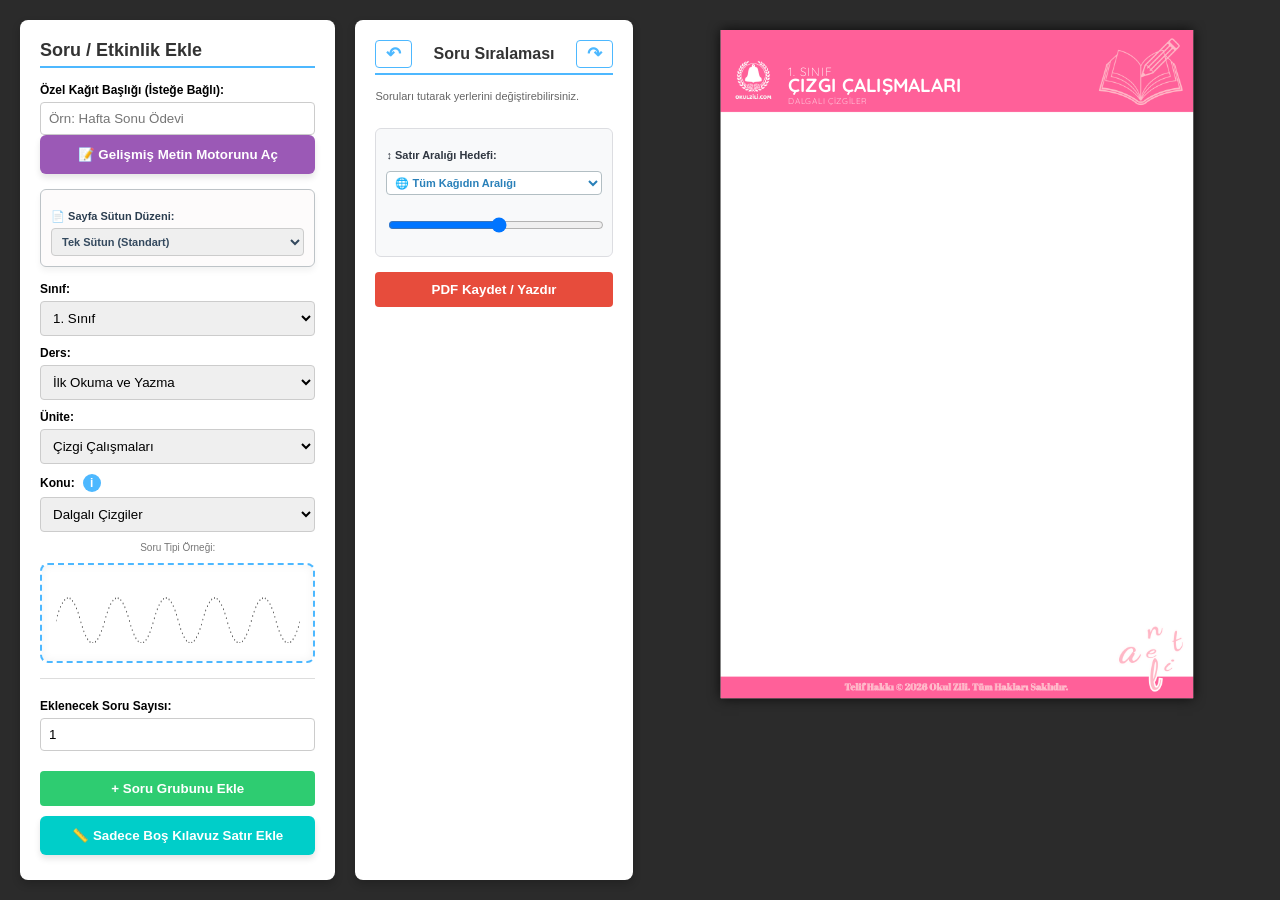
<file: index.html>
<!DOCTYPE html>
<html lang="tr">
<head>
    <meta charset="UTF-8">
    <title>Okul Zili - Otomasyon Matbaası</title>
    <link rel="stylesheet" href="style.css">
    <style>
        @media print {
            .k-nokta, .k-nokta-gorsel { 
                display: none !important; 
            }
        }
    </style>
</head>
<body>

<div class="app-container">

    <div class="kontrol-paneli">
        <h2>Soru / Etkinlik Ekle</h2>
        
        <label style="margin-top: 15px;">Özel Kağıt Başlığı (İsteğe Bağlı):</label>
            <input type="text" id="ozel-baslik" placeholder="Örn: Hafta Sonu Ödevi" oninput="kagidiCiz()">

        <!-- ============================================================== -->
        <!-- YENİ: EVRENSEL ZENGİN METİN (WORD) MOTORU KAPSAYICISI          -->
        <!-- ============================================================== -->
        <div id="gelismis-metin-motoru-kapsayici" style="margin-bottom: 15px;">
            <button id="metin-motoru-btn" onclick="metinMotorunuGecisYap()" style="width: 100%; background: #9b59b6; color: white; border: none; padding: 12px; border-radius: 6px; font-weight: bold; cursor: pointer; box-shadow: 0 4px 6px rgba(0,0,0,0.1); transition: 0.2s;">
                📝 Gelişmiş Metin Motorunu Aç
            </button>
            
            <!-- Word Arayüzü (Başlangıçta Gizli) -->
            <div id="zengin-metin-alani" style="display: none; margin-top: 10px; border: 1px solid #bdc3c7; border-radius: 6px; background: #fff; overflow: hidden; box-shadow: 0 4px 15px rgba(0,0,0,0.05);">
                
                <!-- Araç Çubuğu (Toolbar) -->
                <div style="background: #f1f2f6; padding: 8px; display: flex; flex-wrap: wrap; gap: 5px; border-bottom: 1px solid #bdc3c7; align-items: center;">
                    <button onclick="metinFormatla('bold')" title="Kalın" style="padding: 4px 8px; font-weight: bold; cursor: pointer; border: 1px solid #ddd; border-radius: 4px; background: #fff;">B</button>
                    <button onclick="metinFormatla('italic')" title="İtalik" style="padding: 4px 8px; font-style: italic; cursor: pointer; border: 1px solid #ddd; border-radius: 4px; background: #fff;">I</button>
                    <button onclick="metinFormatla('underline')" title="Altı Çizili" style="padding: 4px 8px; text-decoration: underline; cursor: pointer; border: 1px solid #ddd; border-radius: 4px; background: #fff;">U</button>
                    
                    <div style="width: 1px; height: 20px; background: #ccc; margin: 0 2px;"></div>
                    
                    <button onclick="metinFormatla('justifyLeft')" title="Sola Yasla" style="padding: 4px 8px; cursor: pointer; border: 1px solid #ddd; border-radius: 4px; background: #fff;">⬅️</button>
                    <button onclick="metinFormatla('justifyCenter')" title="Ortala" style="padding: 4px 8px; cursor: pointer; border: 1px solid #ddd; border-radius: 4px; background: #fff;">↔️</button>
                    <button onclick="metinFormatla('justifyRight')" title="Sağa Yasla" style="padding: 4px 8px; cursor: pointer; border: 1px solid #ddd; border-radius: 4px; background: #fff;">➡️</button>
                    
                    <div style="width: 1px; height: 20px; background: #ccc; margin: 0 2px;"></div>
                    
                    <button onclick="metinFormatla('insertUnorderedList')" title="Madde İmi" style="padding: 4px 8px; cursor: pointer; border: 1px solid #ddd; border-radius: 4px; background: #fff;">• Liste</button>
                    <button onclick="metinFormatla('insertOrderedList')" title="Numaralı Liste" style="padding: 4px 8px; cursor: pointer; border: 1px solid #ddd; border-radius: 4px; background: #fff;">1. Liste</button>
                    
                    <div style="width: 1px; height: 20px; background: #ccc; margin: 0 2px;"></div>
                    
                    <input type="color" onchange="metinFormatla('foreColor', this.value)" title="Yazı Rengi" style="width: 25px; height: 25px; cursor: pointer; padding: 0; border: none; border-radius: 4px;">
                    
                    <select onchange="metinFormatla('fontSize', this.value)" style="padding: 4px; cursor: pointer; font-size: 11px; border: 1px solid #ddd; border-radius: 4px;">
                        <option value="3">Normal Boyut</option>
                        <option value="4">Orta Boyut</option>
                        <option value="5">Büyük Boyut</option>
                        <option value="6">Devasa Boyut</option>
                    </select>
                </div>
                
                <!-- Yazı Yazma Alanı (Kağıt) -->
                <div id="gelismis-editor" contenteditable="true" style="min-height: 250px; max-height: 500px; overflow-y: auto; padding: 15px; font-family: 'Quicksand', sans-serif; font-size: 16px; outline: none; line-height: 1.6; color: #2c3e50;">
                    <!-- Kullanıcı buraya yazacak -->
                </div>

                <!-- YENİ: ÇERÇEVE VE KÖŞE SEÇİM ALANI -->
                <div style="background: #f8f9fa; padding: 10px; border-top: 1px solid #bdc3c7; display: flex; gap: 10px; align-items: center;">
                    <div style="flex: 2;">
                        <label style="font-size: 10px; font-weight: bold; color: #2c3e50; display: block; margin-bottom: 3px;">🎨 Çerçeve Köşesi:</label>
                        <select id="zengin-tema-secimi" style="width: 100%; font-size: 11px; padding: 5px; border: 1px solid #ccc; border-radius: 4px;">
                            <option value="yok">❌ Yok (Çerçevesiz)</option>
                        </select>
                    </div>
                    <div style="flex: 2;">
                        <label style="font-size: 10px; font-weight: bold; color: #2c3e50; display: block; margin-bottom: 3px;">✍️ Kenar Çizgisi:</label>
                        <select id="zengin-stil-secimi" style="width: 100%; font-size: 11px; padding: 5px; border: 1px solid #ccc; border-radius: 4px;">
                            <option value="yok">❌ Yok (Çerçevesiz)</option>
                        </select>
                    </div>
                    <div style="flex: 1;">
                        <label style="font-size: 10px; font-weight: bold; color: #2c3e50; display: block; margin-bottom: 3px;">🎨 Renk:</label>
                        <input type="color" id="zengin-renk-secimi" value="#2c3e50" style="width: 100%; height: 26px; padding: 0; border: none; cursor: pointer; border-radius: 4px;">
                    </div>
                </div>
                
                <!-- KAYDET VE KAPAT BUTONLARI -->
                <div style="display: flex; border-top: 1px solid #bdc3c7;">
                    <button id="metin-ekle-btn" onclick="listeyeEkle()" style="flex: 1; background: #2ecc71; color: white; border: none; padding: 12px; font-weight: bold; cursor: pointer; border-right: 1px solid #27ae60;">
                        ➕ Yazıyı Kâğıda Bas
                    </button>
                    <button onclick="metinMotorunuGecisYap()" style="flex: 1; background: #ecf0f1; color: #7f8c8d; border: none; padding: 12px; font-weight: bold; cursor: pointer;">
                        Kapat
                    </button>
                </div>
            </div>
        </div>

        <!-- ============================================================== -->
        <!-- YENİ: SÜTUN VE SAYFA PLANI KONTROLÜ                            -->
        <!-- ============================================================== -->
        <div style="margin-bottom: 15px; border: 1px solid #bdc3c7; border-radius: 6px; padding: 10px; background: #fdfbfb; box-shadow: 0 4px 6px rgba(0,0,0,0.05);">
            <label style="font-size: 11px; font-weight: bold; color: #2c3e50; display:flex; align-items:center; gap:5px;">
                📄 Sayfa Sütun Düzeni:
            </label>
            <select id="sayfa-sutun-ayari" onchange="sayfaSablonuDegisti()" style="width: 100%; padding: 6px; margin-top: 5px; border-radius: 4px; border: 1px solid #ccc; font-size: 11px; font-weight: bold; color: #34495e; cursor: pointer;">
                <option value="1">Tek Sütun (Standart)</option>
                <option value="2">İki Sütun (Sınav/Test Formatı)</option>
            </select>
            
            <!-- İki sütun seçildiğinde ortaya çıkacak Yayınevi Yazısı kutusu -->
            <div id="yayinevi-kutusu" style="display: none; margin-top: 8px;">
                <label style="font-size: 10px; color: #7f8c8d; font-weight: bold;">Orta Çizgi Yazısı (Dikey):</label>
                <input type="text" id="yayinevi-metni" value="OKUL ZİLİ YAYINCILIK" oninput="kagidiCiz()" style="width: 100%; padding: 5px; margin-top: 3px; border-radius: 4px; border: 1px dashed #ccc; font-size: 10px; color: #9b59b6; font-weight:bold; text-align:center;">
            </div>
        </div>

        <label>Sınıf:</label>
        <select id="sinif-secimi" onchange="sinifDegisti()">
            <option value="1. SINIF">1. Sınıf</option>
            <option value="2. SINIF">2. Sınıf</option>
            <option value="3. SINIF">3. Sınıf</option>
            <option value="4. SINIF">4. Sınıf</option>
        </select>

        <label>Ders:</label>
        <select id="ders-secimi" onchange="dersDegisti()"></select>

        <label>Ünite:</label>
        <select id="unite-secimi" onchange="uniteDegisti()"></select>

        <style>
            /* İnatçı CSS'i ezen balyoz operasyonu */
            #konu-tooltip {
                left: 25px !important;
                right: auto !important;
                top: 50% !important;
                bottom: auto !important;
                transform: translateY(-50%) !important;
                margin: 0 !important;
            }
        </style>
        
        <label style="display: flex; align-items: center; gap: 8px;">
            Konu:
            <div class="tooltip-container">
                <span class="info-icon">i</span>
                <div class="tooltip-text" id="konu-tooltip">Etkinlik önizlemesi burada görünecek.</div>
            </div>
        </label>
        <select id="konu-secimi" onchange="konuDegisti()"></select>


        <label id="soru-tipi-label" style="display:none; margin-top:10px; color:#e74c3c;">Soru Tipi:</label>
        <select id="soru-tipi-secimi" onchange="soruTipiDegisti()" style="display:none; border-color:#e74c3c;"></select>

        <div id="ozellikler-alani" style="display: none; margin-top: 10px;">
            <label>Özellik / Varyasyon Seçimi:</label>
            <div id="ozellik-kutulari" style="background: #f5f5f5; padding: 10px; border-radius: 5px; max-height: 150px; overflow-y: auto;"></div>
        </div>

        <div id="ornek-gorsel-alani" style="margin-top: 10px; text-align: center; display: none;">
            <p style="font-size: 10px; color: #777; margin-bottom: 2px;">Soru Tipi Örneği:</p>
            <img id="konu-ornek-resim" src="" alt="Örnek Görünüm" style="max-width: 100%; max-height: 120px; border: 1px solid #ccc; border-radius: 4px; box-shadow: 0 2px 4px rgba(0,0,0,0.1);">
        </div>

        <div id="matematik-ayarlari" style="display: none;">
            <label>İşlem Türü:</label>
            <select id="islem-turu">
                <option value="+">Toplama İşlemi</option>
                <option value="-">Çıkarma İşlemi</option>
                <option value="x">Çarpma İşlemi</option>
                <option value="/">Bölme İşlemi</option>
            </select>
            <label>Min/Max Sayı:</label>
            <div style="display: flex; gap: 10px;">
                <input type="number" id="min-sayi" value="1">
                <input type="number" id="max-sayi" value="20">
            </div>
        </div>

        <div class="genel-ayarlar" style="margin-top: 15px; border-top: 1px solid #ddd; padding-top: 10px;">
            <div id="nesne-yukleme-alani" style="display: none; margin-top: 15px; padding: 10px; background: #f0f8ff; border: 1px dashed #4DB8FF; border-radius: 6px;"></div>

            <div id="labirent-ayarlari" style="display: none; margin-top: 15px; padding: 10px; background: #fff3e0; border: 1px dashed #e67e22; border-radius: 6px;">
                    <label style="font-size: 11px; font-weight: bold; color: #d35400;">🎲 Labirent Zorluğu (Izgara Boyutu):</label>
                    <div style="font-size: 9px; color: #7f8c8d; margin-bottom: 8px;">Kaça kaçlık bir labirent örülsün? (Max limit A4'e göre ayarlandı)</div>
                    
                    <div style="display: flex; gap: 10px;">
                        <div style="flex: 1;">
                            <label style="font-size: 10px; color: #555;">Genişlik (Sütun)</label>
                            <input type="number" id="labirent-sutun" min="5" max="30" value="15" style="width: 100%; font-size: 11px; padding: 4px; border: 1px solid #ccc; border-radius: 3px;">
                            <div style="font-size: 8px; color: #aaa; margin-top: 2px;">Max: 30</div>
                        </div>
                        <div style="flex: 1;">
                            <label style="font-size: 10px; color: #555;">Yükseklik (Satır)</label>
                            <input type="number" id="labirent-satir" min="5" max="40" value="10" style="width: 100%; font-size: 11px; padding: 4px; border: 1px solid #ccc; border-radius: 3px;">
                            <div style="font-size: 8px; color: #aaa; margin-top: 2px;">Max: 40</div>
                        </div>
                    </div>
            </div>

            <div id="zorluk-alani">
                <label>Zorluk:</label>
                <select id="zorluk-seviyesi">
                    <option value="kolay">Kolay</option>
                    <option value="orta" selected>Orta</option>
                    <option value="zor">Zor</option>
                </select>
            </div>

            <label style="margin-top: 10px;">Eklenecek Soru Sayısı:</label>
            <input type="number" id="soru-sayisi" value="1">
        </div>

        <button class="btn-ekle" onclick="listeyeEkle()">+ Soru Grubunu Ekle</button>
        
        <!-- YENİ: BOŞ KILAVUZ SATIR BUTONU (DOĞRU YERDE) -->
        <button id="bos-satir-ekle-btn" onclick="bosKilavuzSatirEkle()" style="width: 100%; background: #00cec9; color: white; border: none; padding: 12px; border-radius: 6px; font-weight: bold; cursor: pointer; margin-top: 10px; display: none; box-shadow: 0 4px 6px rgba(0,0,0,0.1); transition: 0.2s;">
            📏 Sadece Boş Kılavuz Satır Ekle
        </button>

    </div> <!-- KONTROL PANELİ (Sol Sütun) BURADA KAPANMALIYDI! -->

    <!-- ============================================== -->
    <!-- ORTA SÜTUN (Sıralama ve Ayarlar)               -->
    <!-- ============================================== -->
    <div class="liste-paneli">
        <div style="display: flex; justify-content: space-between; align-items: center; border-bottom: 2px solid #4DB8FF; padding-bottom: 5px; margin-bottom: 15px;">
            <button onclick="geriAl()" style="width: auto; padding: 2px 10px; background: #fff; color: #4DB8FF; border: 1px solid #4DB8FF; border-radius: 4px; font-size: 18px; cursor: pointer; transition: 0.2s;" onmouseover="this.style.background='#4DB8FF'; this.style.color='#fff';" onmouseout="this.style.background='#fff'; this.style.color='#4DB8FF';" title="Geri Al (Ctrl+Z)">&#8630;</button>
            
            <h2 style="margin: 0; padding: 0; border: none; font-size: 16px;">Soru Sıralaması</h2>
            
            <button onclick="ileriAl()" style="width: auto; padding: 2px 10px; background: #fff; color: #4DB8FF; border: 1px solid #4DB8FF; border-radius: 4px; font-size: 18px; cursor: pointer; transition: 0.2s;" onmouseover="this.style.background='#4DB8FF'; this.style.color='#fff';" onmouseout="this.style.background='#fff'; this.style.color='#4DB8FF';" title="İleri Al (Ctrl+Y)">&#8631;</button>
        </div>        
        <p style="font-size: 11px; color: #666;">Soruları tutarak yerlerini değiştirebilirsiniz.</p>
        
        <div id="soru-listesi-kutusu" style="flex-grow: 1; overflow-y: auto; padding-right: 5px;"></div>

        <div id="satir-boslugu-alani" style="margin-top: 15px; background: #f8f9fa; padding: 10px; border-radius: 6px; border: 1px solid #dcdde1;">
            <label style="font-size: 11px; font-weight: bold; color: #2f3640; display: block; margin-bottom: 5px;">↕️ Satır Aralığı Hedefi:</label>
            <select id="satir-boslugu-hedef" onchange="satirBosluguHedefDegisti()" style="width: 100%; font-size: 11px; padding: 4px; margin-bottom: 8px; border: 1px solid #b2bec3; border-radius: 4px; background: #fff; cursor: pointer; color: #2980b9; font-weight: bold;">
                <option value="tumu">🌐 Tüm Kağıdın Aralığı</option>
            </select>
            <input type="range" id="satir-boslugu" min="-75" max="100" value="15" oninput="satirBosluguAyarla(this.value)" style="width: 100%; cursor: ew-resize;">
        </div>

        <button class="btn-yazdir" onclick="yazdir()" style="margin-top: 15px;">PDF Kaydet / Yazdır</button>
    </div>

    <!-- ============================================== -->
    <!-- SAĞ SÜTUN (A4 Önizleme)                        -->
    <!-- ============================================== -->
    <div class="onizleme-paneli">
        <div class="mini-kapsayici">
            <div id="calisma-kagidi" class="A4">
                <div class="dinamik-header">
                    <div id="yazdir-sinif">1. SINIF</div>
                    <div id="yazdir-konu">ÇİZGİ ÇALIŞMALARI</div>
                    <div id="yazdir-alt-konu" style="font-family: 'Quicksand', sans-serif; font-size: 14px; font-weight: 600; opacity: 0.85; margin-top: 6px; max-width: 140mm; line-height: 1.2;"></div>
                </div>
                <div class="header-boslugu"></div>
                <div class="icerik-alani">
                    <div id="soru-alani" class="grid-container"></div>
                </div>
            </div>
        </div>
    </div>

</div> <!-- app-container bitişi -->

<!-- Önce veritabanı yüklensin -->
    <script src="data.js"></script>
    
    <script src="bulmaca-motoru.js"></script>
    

<!-- Data ve Shared -->
<script src="js/shared/text-utils.js"></script>
<script src="gorsel-kutuphane.js"></script>

<!-- Core Modüller -->
<script src="js/core/registry.js"></script>
<script src="js/core/state.js"></script>
<script src="js/core/menu-manager.js"></script>
<script src="js/core/library-manager.js"></script>
<script src="js/core/list-manager.js"></script>
<script src="js/modules/ilkokuma/index.js"></script>

<!-- Ana Script -->
<script src="script.js"></script>

<!-- ÖNCE KÜTÜPHANELER VE VERİLER YÜKLENİR -->
    <script src="harf-rotalari.js"></script> 

    
    <!-- ============================================================== -->
<!-- YENİ: GÖRSEL KÜTÜPHANE MODALI (CANVA TARZİ VİTRİN)             -->
<!-- ============================================================== -->
<div id="kutuphane-modali" style="display:none; position:fixed; top:0; left:0; width:100%; height:100%; background:rgba(0,0,0,0.8); z-index:9999; align-items:center; justify-content:center; font-family:'Quicksand', sans-serif;">
    <div style="background:#fff; width:850px; height:600px; border-radius:12px; display:flex; overflow:hidden; box-shadow: 0 10px 40px rgba(0,0,0,0.5);">
        
        <!-- SOL PANEL: Arama ve Liste -->
        <div style="width:400px; background:#f8f9fa; border-right:1px solid #ddd; display:flex; flex-direction:column;">
            <div style="padding:20px; background:#fff; border-bottom:1px solid #ddd;">
                <h3 style="margin:0 0 10px 0; color:#2c3e50; font-size:18px;">🎨 Kütüphaneden Seç</h3>
                <input type="text" id="kutuphane-arama" placeholder="Örn: elma, bulut, araba..." oninput="kutuphanedeAra()" style="width:100%; padding:12px; border:2px solid #3498db; border-radius:6px; outline:none; font-weight:bold; font-size:14px; box-sizing: border-box;">
            </div>
            <div id="kutuphane-liste" style="flex:1; overflow-y:auto; padding:15px; display:flex; flex-wrap:wrap; gap:12px; align-content: flex-start;">
                <!-- Arama sonuçları otomatik dolacak -->
            </div>
        </div>

        <!-- SAĞ PANEL: Canlı Önizleme Vitrini -->
        <div style="flex:1; background:#fff; display:flex; flex-direction:column; align-items:center; justify-content:center; position:relative; padding:30px;">
            <button onclick="kutuphaneModaliKapat()" style="position:absolute; top:15px; right:15px; background:#e74c3c; color:white; border:none; width:35px; height:35px; border-radius:50%; cursor:pointer; font-weight:bold; font-size:16px;">X</button>
            
            <h4 style="color:#7f8c8d; margin-bottom:10px; font-size:16px;" id="vitrin-baslik">Görsel Önizleme</h4>
            
            <!-- YENİ: 3'LÜ STİL SEÇİCİ MENÜSÜ -->
            <div style="display:flex; gap:15px; margin-bottom: 20px; justify-content: center; width: 100%; background: #fdfbfb; padding: 10px; border-radius: 8px; border: 1px dashed #bdc3c7;">
                <label style="font-size: 12px; font-weight: bold; cursor:pointer; color: #2c3e50;"><input type="radio" name="svg-stil-secim" value="solid" onchange="vitriniGuncelle()"> 🖋️ Normal (İnce)</label>
                <label style="font-size: 12px; font-weight: bold; cursor:pointer; color: #2c3e50;"><input type="radio" name="svg-stil-secim" value="dashed" onchange="vitriniGuncelle()"> ✂️ Kesikli</label>
                <label style="font-size: 12px; font-weight: bold; cursor:pointer; color: #2c3e50;"><input type="radio" name="svg-stil-secim" value="dotted" onchange="vitriniGuncelle()" checked> ⏺️ Noktalı</label>
            </div>            
            <!-- VİTRİN EKRANI -->
            <div id="vitrin-kutu" style="width:280px; height:280px; border:3px dashed #bdc3c7; border-radius:12px; display:flex; align-items:center; justify-content:center; background:#fdfbfb; box-shadow: inset 0 0 20px rgba(0,0,0,0.02);">
                <span style="color:#bdc3c7; font-weight:bold;">Listeden bir görsel seçin</span>
            </div>

            <div style="margin-top:35px; width: 100%; padding: 0 40px; box-sizing: border-box;">
                <button id="btn-kullan" onclick="seciliGorseliKullan()" style="width:100%; background:#2ecc71; color:white; border:none; padding:15px; border-radius:8px; font-weight:bold; font-size:16px; cursor:pointer; opacity:0.5; pointer-events:none; transition:0.2s;">✅ Bu Görseli Kâğıda Bas</button>
            </div>
            
            <!-- ACİL ÇIKIŞ KAPISI (Online Modül - Gelecek Aşama) -->
            <div style="margin-top:auto; padding-top:20px; border-top:1px dashed #ddd; width:100%; text-align:center;">
                <p style="font-size:11px; color:#7f8c8d; margin-bottom:8px;">Aradığın nesne listede yok mu?</p>
                <button style="background:#34495e; color:white; border:none; padding:8px 15px; border-radius:6px; cursor:pointer; font-size:11px; font-weight:bold;">🌐 İnternetten (İngilizce) Ara [Yakında]</button>
            </div>
        </div>

    </div>
</div>
</body>
</html>
</file>
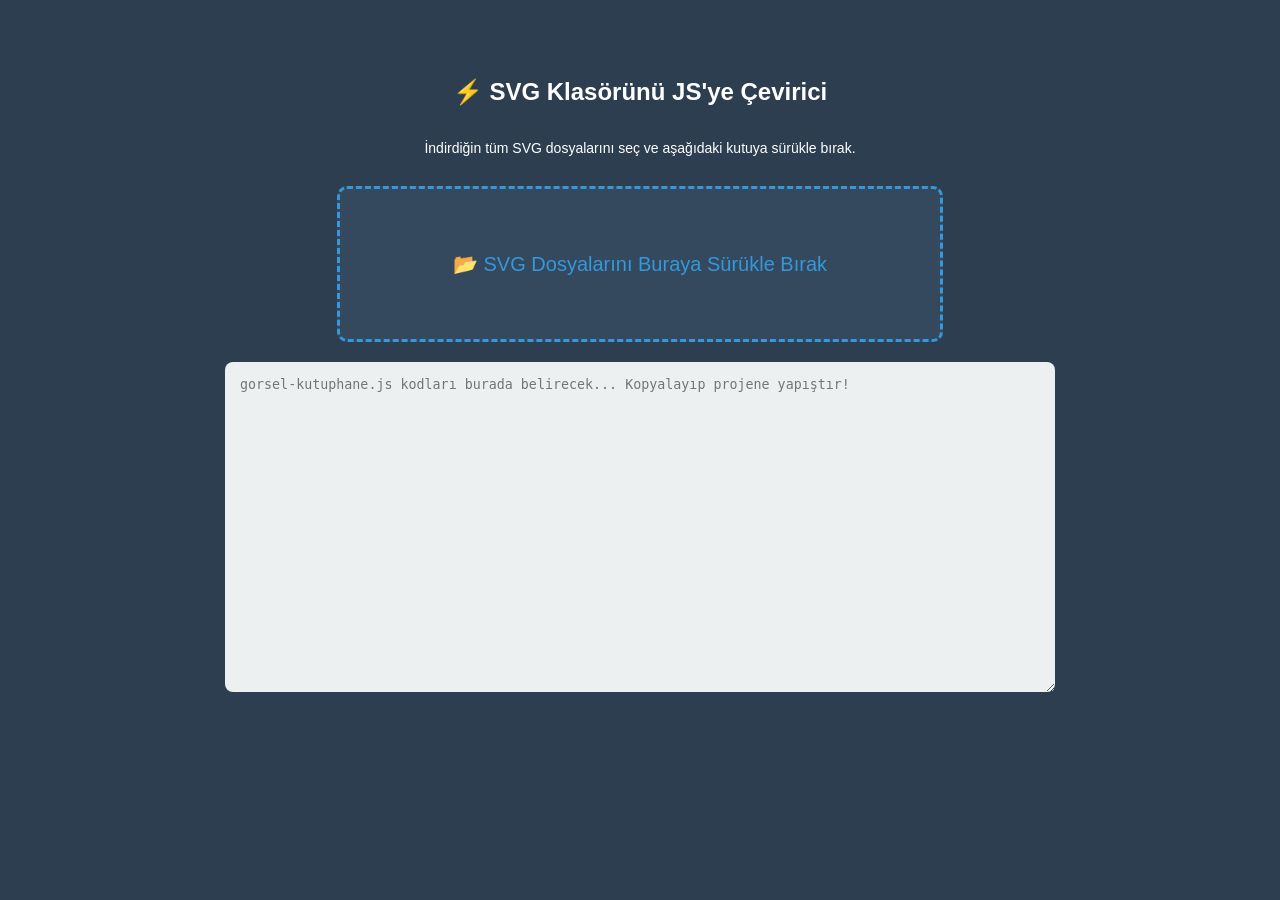
<file: cevirici.html>
<!DOCTYPE html>
<html lang="tr">
<head>
    <meta charset="UTF-8">
    <title>SVG'den JS Kütüphanesi Üretici</title>
    <style>
        body { font-family: sans-serif; background: #2c3e50; color: white; display: flex; flex-direction: column; align-items: center; padding: 50px; }
        #drop-zone { width: 600px; height: 150px; border: 3px dashed #3498db; border-radius: 10px; display: flex; align-items: center; justify-content: center; font-size: 20px; color: #3498db; background: #34495e; transition: 0.3s; margin-bottom: 20px; }
        #drop-zone.dragover { background: #2980b9; color: white; border-color: white; }
        textarea { width: 800px; height: 300px; padding: 15px; border-radius: 8px; border: none; font-family: monospace; background: #ecf0f1; color: #2c3e50; }
    </style>
</head>
<body>

    <h2>⚡ SVG Klasörünü JS'ye Çevirici</h2>
    <p style="font-size: 14px; margin-bottom: 30px;">İndirdiğin tüm SVG dosyalarını seç ve aşağıdaki kutuya sürükle bırak.</p>

    <div id="drop-zone">📂 SVG Dosyalarını Buraya Sürükle Bırak</div>
    
    <textarea id="sonuc-kutusu" placeholder="gorsel-kutuphane.js kodları burada belirecek... Kopyalayıp projene yapıştır!"></textarea>

    <script>
        const dropZone = document.getElementById('drop-zone');
        const sonucKutusu = document.getElementById('sonuc-kutusu');

        dropZone.addEventListener('dragover', (e) => { e.preventDefault(); dropZone.classList.add('dragover'); });
        dropZone.addEventListener('dragleave', () => dropZone.classList.remove('dragover'));
        
        dropZone.addEventListener('drop', (e) => {
            e.preventDefault();
            dropZone.classList.remove('dragover');
            
            const dosyalar = Array.from(e.dataTransfer.files).filter(file => file.type === "image/svg+xml");
            if (dosyalar.length === 0) return alert("Lütfen sadece SVG dosyaları sürükleyin!");

            let jsKodu = "const svgKutuphanesi = {\n";
            let islenen = 0;

            dosyalar.forEach(dosya => {
                const okuyucu = new FileReader();
                okuyucu.onload = function(event) {
                    const parser = new DOMParser();
                    const svgDoc = parser.parseFromString(event.target.result, "image/svg+xml");
                    const svgElement = svgDoc.querySelector('svg');
                    
                    if (svgElement) {
                        // Dosya adını Türkçe kelimeye çevir (Örn: elma.svg -> elma)
                        let kelime = dosya.name.replace('.svg', '').toLowerCase().trim();
                        // İçindeki asıl çizim kodlarını al
                        let icerik = svgElement.innerHTML.replace(/\s+/g, ' ').trim();
                        
                        // YENİ VE GÜVENLİ KISIM: JSON.stringify tüm tehlikeli tırnakları/karakterleri ehlileştirir!
                        jsKodu += `    "${kelime}": ${JSON.stringify(icerik)},\n`;
                    }

                    islenen++;
                    if (islenen === dosyalar.length) {
                        jsKodu += "};\n";
                        sonucKutusu.value = jsKodu;
                        dropZone.innerText = `✅ ${dosyalar.length} Adet İkon Başarıyla Çevrildi!`;
                        dropZone.style.background = "#27ae60";
                        dropZone.style.borderColor = "#2ecc71";
                        dropZone.style.color = "white";
                    }
                };
                okuyucu.readAsText(dosya);
            });
        });
    </script>
</body>
</html>
</file>
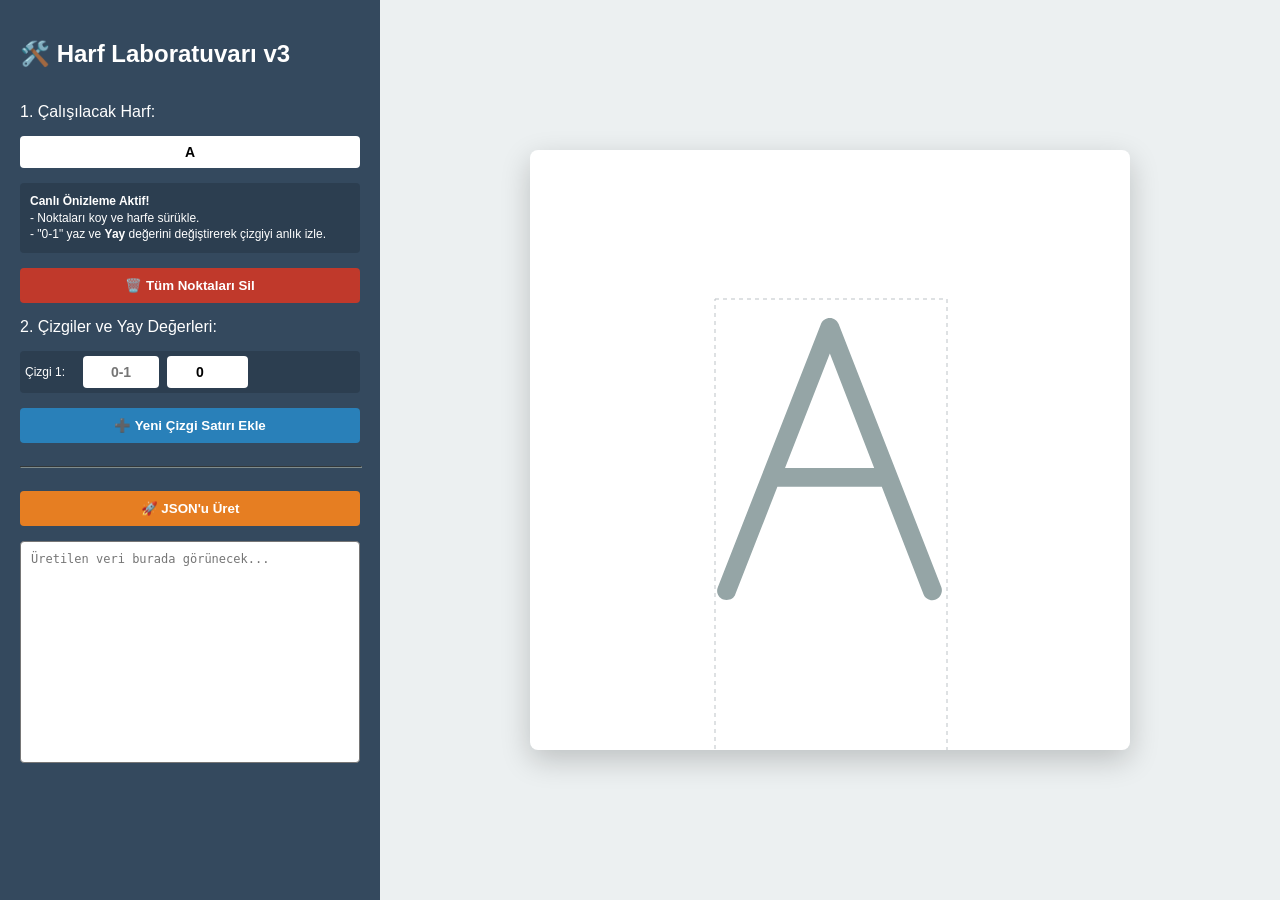
<file: harf-editor.html>
<!DOCTYPE html>
<html lang="tr">
<head>
    <meta charset="UTF-8">
    <title>Okul Zili - Harf Çapa (Anchor) Editörü (Canlı Önizlemeli)</title>
    <style>
        body { font-family: 'Segoe UI', Tahoma, Geneva, Verdana, sans-serif; display: flex; background: #2c3e50; color: #fff; margin: 0; height: 100vh; overflow: hidden; }
        #sidebar { width: 380px; background: #34495e; padding: 20px; box-sizing: border-box; display: flex; flex-direction: column; gap: 15px; overflow-y: auto; }
        #workspace { flex-grow: 1; display: flex; justify-content: center; align-items: center; background: #ecf0f1; position: relative; }
        
        @font-face {
            font-family: 'TemelYazi';
            src: url('Fontlar/TemelYazi.otf') format('opentype');
            font-weight: normal;
            font-style: normal;
        }

        svg { background: #fff; box-shadow: 0 10px 30px rgba(0,0,0,0.2); border-radius: 8px; cursor: crosshair; }
        .nokta { fill: #e74c3c; stroke: #fff; stroke-width: 2; cursor: grab; }
        .nokta:active { cursor: grabbing; }
        .nokta-yazi { font-size: 14px; font-weight: bold; fill: #2c3e50; pointer-events: none; user-select: none; }
        
        /* Canlı Önizleme Çizgisi */
        .onizleme-cizgi { fill: none; stroke: #e67e22; stroke-width: 3; stroke-dasharray: 6,6; opacity: 0.8; pointer-events: none; }

        input[type="text"], input[type="number"] { padding: 8px; border-radius: 4px; border: none; font-size: 14px; font-weight: bold; text-align: center; }
        button { padding: 10px; background: #e67e22; color: #fff; border: none; border-radius: 4px; font-weight: bold; cursor: pointer; transition: 0.2s; }
        button:hover { background: #d35400; }
        .btn-danger { background: #c0392b; }
        .btn-danger:hover { background: #e74c3c; }
        textarea { height: 200px; border-radius: 4px; padding: 10px; font-family: monospace; font-size: 12px; resize: none; }
        
        .cizgi-girdi { display: flex; gap: 8px; align-items: center; background: #2c3e50; padding: 5px; border-radius: 4px; }
        .cizgi-girdi span { font-size: 12px; min-width: 50px; }
        .cizgi-baglanti { width: 60px; }
        .cizgi-bend { width: 65px; }
    </style>
</head>
<body>

    <div id="sidebar">
        <h2>🛠️ Harf Laboratuvarı v3</h2>
        
        <label>1. Çalışılacak Harf:</label>
        <input type="text" id="harfInput" value="A" maxlength="1" oninput="harfiGuncelle()">
        
        <div style="background: #2c3e50; padding: 10px; border-radius: 4px; font-size: 12px; line-height: 1.4;">
            <b>Canlı Önizleme Aktif!</b><br>
            - Noktaları koy ve harfe sürükle.<br>
            - "0-1" yaz ve <b>Yay</b> değerini değiştirerek çizgiyi anlık izle.
        </div>

        <button onclick="noktalariTemizle()" class="btn-danger">🗑️ Tüm Noktaları Sil</button>

        <label>2. Çizgiler ve Yay Değerleri:</label>
        <div id="cizgilerListesi" style="display:flex; flex-direction:column; gap:6px;">
            <div class="cizgi-girdi">
                <span>Çizgi 1:</span> 
                <input type="text" class="cizgi-baglanti" placeholder="0-1" value="" oninput="onizlemeyiGuncelle()">
                <input type="number" class="cizgi-bend" placeholder="Yay" value="0" oninput="onizlemeyiGuncelle()" title="Yay Değeri">
            </div>
        </div>
        <button onclick="yeniCizgiKutusuEkle()" style="background:#2980b9;">➕ Yeni Çizgi Satırı Ekle</button>

        <hr style="border-color: #7f8c8d; width: 100%;">

        <button onclick="jsonUret()">🚀 JSON'u Üret</button>
        <textarea id="jsonCikti" placeholder="Üretilen veri burada görünecek..." readonly></textarea>
    </div>

    <div id="workspace">
        <svg id="svgCanvas" width="600" height="600" viewBox="0 0 600 600" onmousedown="kagitTiklandi(event)">
            <rect id="bboxRect" x="0" y="0" width="0" height="0" fill="none" stroke="#bdc3c7" stroke-width="1" stroke-dasharray="4,4"/>
            <text id="anaHarf" x="300" y="450" font-family="TemelYazi" font-size="400" text-anchor="middle" fill="#95a5a6">A</text>
            
            <!-- Canlı Önizleme Çizgilerinin Geleceği Katman -->
            <g id="onizlemeGrubu"></g>
            
            <!-- Noktaların Grubu -->
            <g id="noktalarGrubu"></g>
        </svg>
    </div>

    <script>
        const svg = document.getElementById('svgCanvas');
        const noktalarGrubu = document.getElementById('noktalarGrubu');
        const onizlemeGrubu = document.getElementById('onizlemeGrubu');
        const anaHarf = document.getElementById('anaHarf');
        const bboxRect = document.getElementById('bboxRect');
        let noktalar = [];
        let suruklenenNokta = null;
        let sayac = 0;

        function harfiGuncelle() {
            let val = document.getElementById('harfInput').value || "A";
            anaHarf.textContent = val;
            noktalariTemizle();
            setTimeout(bboxGuncelle, 10);
        }

        function bboxGuncelle() {
            let bbox = anaHarf.getBBox();
            bboxRect.setAttribute('x', bbox.x);
            bboxRect.setAttribute('y', bbox.y);
            bboxRect.setAttribute('width', bbox.width);
            bboxRect.setAttribute('height', bbox.height);
        }

        function kagitTiklandi(e) {
            if (e.target.tagName !== 'svg' && e.target.tagName !== 'text' && e.target.tagName !== 'rect') return;
            let coords = ekranKoordinatiniSvgKoordinatinaCevir(e.clientX, e.clientY);
            noktaYarat(coords.x, coords.y, sayac);
            noktalar.push({ id: sayac, x: coords.x, y: coords.y });
            sayac++;
            onizlemeyiGuncelle();
        }

        function ekranKoordinatiniSvgKoordinatinaCevir(x, y) {
            let pt = svg.createSVGPoint();
            pt.x = x;
            pt.y = y;
            return pt.matrixTransform(svg.getScreenCTM().inverse());
        }

        function noktaYarat(x, y, id) {
            let g = document.createElementNS("http://www.w3.org/2000/svg", "g");
            g.setAttribute('id', 'g-' + id);
            g.setAttribute('transform', `translate(${x}, ${y})`);
            
            let circle = document.createElementNS("http://www.w3.org/2000/svg", "circle");
            circle.setAttribute('r', 12);
            circle.setAttribute('class', 'nokta');
            circle.setAttribute('data-id', id);
            circle.addEventListener('mousedown', suruklemeBasla);
            
            let text = document.createElementNS("http://www.w3.org/2000/svg", "text");
            text.textContent = id;
            text.setAttribute('class', 'nokta-yazi');
            text.setAttribute('text-anchor', 'middle');
            text.setAttribute('dy', '4');
            
            g.appendChild(circle);
            g.appendChild(text);
            noktalarGrubu.appendChild(g);
        }

        function suruklemeBasla(e) {
            suruklenenNokta = e.target;
            svg.addEventListener('mousemove', suruklemeSuruyor);
            svg.addEventListener('mouseup', suruklemeBitti);
            svg.addEventListener('mouseleave', suruklemeBitti);
        }

        function suruklemeSuruyor(e) {
            if (!suruklenenNokta) return;
            let coords = ekranKoordinatiniSvgKoordinatinaCevir(e.clientX, e.clientY);
            let id = parseInt(suruklenenNokta.getAttribute('data-id'));
            let nokta = noktalar.find(n => n.id === id);
            nokta.x = coords.x;
            nokta.y = coords.y;
            document.getElementById('g-' + id).setAttribute('transform', `translate(${coords.x}, ${coords.y})`);
            
            // Nokta sürüklendikçe canlı önizleme çizgilerini de anlık güncelle!
            onizlemeyiGuncelle();
        }

        function suruklemeBitti(e) {
            suruklenenNokta = null;
            svg.removeEventListener('mousemove', suruklemeSuruyor);
            svg.removeEventListener('mouseup', suruklemeBitti);
            svg.removeEventListener('mouseleave', suruklemeBitti);
        }

        function yeniCizgiKutusuEkle() {
            let container = document.getElementById('cizgilerListesi');
            let div = document.createElement('div');
            div.className = 'cizgi-girdi';
            div.innerHTML = `<span>Çizgi ${container.children.length + 1}:</span> <input type="text" class="cizgi-baglanti" placeholder="0-1" oninput="onizlemeyiGuncelle()"> <input type="number" class="cizgi-bend" placeholder="Yay" value="0" oninput="onizlemeyiGuncelle()">`;
            container.appendChild(div);
        }

        function noktalariTemizle() {
            noktalarGrubu.innerHTML = '';
            onizlemeGrubu.innerHTML = '';
            noktalar = [];
            sayac = 0;
            document.getElementById('jsonCikti').value = "";
        }

        // --- CANLI ÖNİZLEME (PHANTOM CURVE) MOTORU ---
        function onizlemeyiGuncelle() {
            onizlemeGrubu.innerHTML = ''; // Eski önizlemeleri temizle
            let satirlar = document.querySelectorAll('.cizgi-girdi');

            satirlar.forEach(satir => {
                let baglantiInput = satir.querySelector('.cizgi-baglanti');
                let bendInput = satir.querySelector('.cizgi-bend');

                if (baglantiInput && baglantiInput.value.trim() !== "") {
                    let parcalar = baglantiInput.value.split('-');
                    if (parcalar.length === 2) {
                        let id1 = parseInt(parcalar[0].trim());
                        let id2 = parseInt(parcalar[1].trim());
                        let bend = parseFloat(bendInput.value) || 0;

                        let n1 = noktalar.find(n => n.id === id1);
                        let n2 = noktalar.find(n => n.id === id2);

                        if (n1 && n2) {
                            let pathData = "";
                            if (bend === 0) {
                                // Düz çizgi
                                pathData = `M ${n1.x} ${n1.y} L ${n2.x} ${n2.y}`;
                            } else {
                                // Kavisli yay (Bezier Q hesaplaması)
                                let midX = (n1.x + n2.x) / 2;
                                let midY = (n1.y + n2.y) / 2;
                                let dx = n2.x - n1.x;
                                let dy = n2.y - n1.y;
                                let len = Math.sqrt(dx * dx + dy * dy);
                                if (len > 0) {
                                    // Normal vektör dik açısı
                                    let nx = -dy / len;
                                    let ny = dx / len;
                                    let cx = midX + nx * bend;
                                    let cy = midY + ny * bend;
                                    pathData = `M ${n1.x} ${n1.y} Q ${cx} ${cy} ${n2.x} ${n2.y}`;
                                } else {
                                    pathData = `M ${n1.x} ${n1.y} L ${n2.x} ${n2.y}`;
                                }
                            }

                            let path = document.createElementNS("http://www.w3.org/2000/svg", "path");
                            path.setAttribute('d', pathData);
                            path.setAttribute('class', 'onizleme-cizgi');
                            onizlemeGrubu.appendChild(path);
                        }
                    }
                }
            });
        }

        function jsonUret() {
            let harf = document.getElementById('harfInput').value;
            let bbox = anaHarf.getBBox();
            let uretilenNoktalar = {};
            
            noktalar.forEach(n => {
                let relativeX = ((n.x - bbox.x) / bbox.width).toFixed(4);
                let relativeY = ((n.y - bbox.y) / bbox.height).toFixed(4);
                uretilenNoktalar[n.id] = [parseFloat(relativeX), parseFloat(relativeY)];
            });

            let cizgiSatirlari = document.querySelectorAll('.cizgi-girdi');
            let uretilenCizgiler = [];
            
            cizgiSatirlari.forEach(satir => {
                let baglantiInput = satir.querySelector('.cizgi-baglanti');
                let bendInput = satir.querySelector('.cizgi-bend');
                
                if(baglantiInput && baglantiInput.value.trim() !== "") {
                    let parcalar = baglantiInput.value.split('-');
                    if(parcalar.length === 2) {
                        let from = parseInt(parcalar[0].trim());
                        let to = parseInt(parcalar[1].trim());
                        let bend = parseFloat(bendInput.value) || 0;
                        uretilenCizgiler.push([from, to, bend]);
                    }
                }
            });

            let finalJSON = {
                "harf": harf,
                "anchors": uretilenNoktalar,
                "strokes": uretilenCizgiler
            };

            // JSON'u üret
            let jsonString = JSON.stringify(finalJSON, null, 2);
            
            // Okunaklılık için sayı dizilerini (array) tek satıra sıkıştır (Regex Sihri)
            jsonString = jsonString.replace(/\[\s+([\d.-]+),\s+([\d.-]+)\s+\]/g, '[$1, $2]'); // Koordinatlar için (2'li)
            jsonString = jsonString.replace(/\[\s+([\d.-]+),\s+([\d.-]+),\s+([\d.-]+)\s+\]/g, '[$1, $2, $3]'); // Çizgi yayları için (3'lü)

            let hazirKod = `// --- "${harf}" HARFİ ---\nharfRotasiEkle(${jsonString});\n`;
            
            document.getElementById('jsonCikti').value = hazirKod;
        }
        window.onload = () => { bboxGuncelle(); };
    </script>
</body>
</html>
</file>
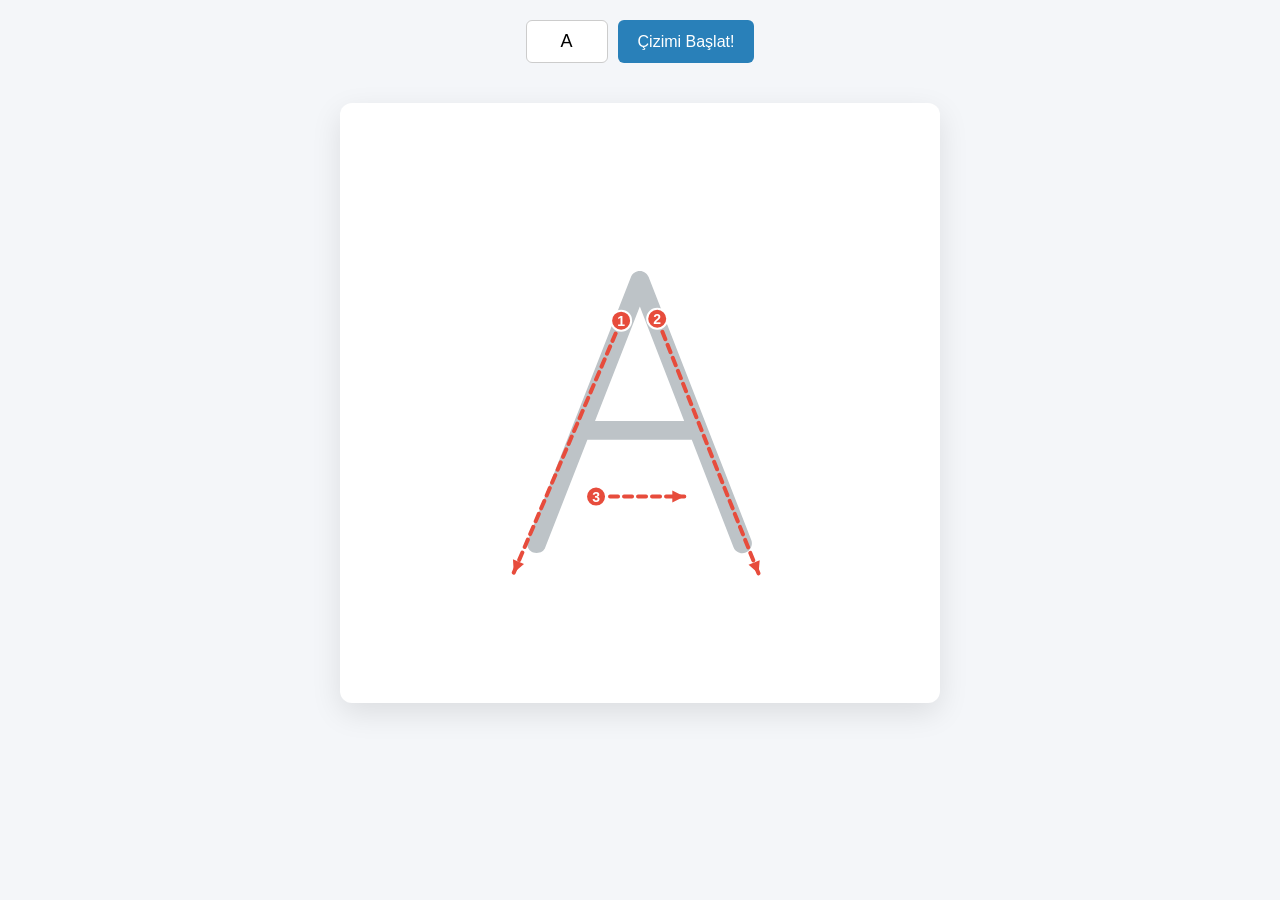
<file: harf-test.html>
<!DOCTYPE html>
<html lang="tr">
<head>
    <meta charset="UTF-8">
    <title>Motor Test Odası</title>
    <style>
        body { font-family: sans-serif; display: flex; flex-direction: column; align-items: center; background: #f4f6f9; margin: 0; padding: 20px; }
        
        /* Fontun yolunu kendi projene göre düzenle */
        @font-face {
            font-family: 'TemelYazi';
            src: url('Fontlar/TemelYazi.otf') format('opentype');
            font-weight: normal;
        }

        #tahta { background: #fff; box-shadow: 0 10px 30px rgba(0,0,0,0.1); border-radius: 12px; margin-top: 20px; }
        
        /* Çizim Stilleri (Kırmızı çizgiler, oklar vs.) */
        .kilavuz-cizgi { fill: none; stroke: #e74c3c; stroke-width: 4; stroke-dasharray: 8,6; stroke-linecap: round; }
        .ok-ucu { fill: #e74c3c; }
        .numara-daire { fill: #e74c3c; stroke: #fff; stroke-width: 2; }
        .numara-yazi { fill: #fff; font-size: 14px; font-weight: bold; user-select: none; pointer-events: none; }
        
        .kontrol { display: flex; gap: 10px; margin-bottom: 20px; }
        input { padding: 10px; font-size: 18px; text-align: center; width: 60px; border: 1px solid #ccc; border-radius: 6px; }
        button { padding: 10px 20px; font-size: 16px; background: #2980b9; color: #fff; border: none; border-radius: 6px; cursor: pointer; }
    </style>
</head>
<body>

    <div class="kontrol">
        <input type="text" id="harfSecici" value="A" maxlength="1">
        <button onclick="harfiCizdir()">Çizimi Başlat!</button>
    </div>

    <!-- Test SVG Tahtamız -->
    <svg id="tahta" width="600" height="600" viewBox="0 0 600 600">
        <text id="hedefHarf" x="300" y="450" font-family="TemelYazi" font-size="400" text-anchor="middle" fill="#bdc3c7">A</text>
        <g id="cizimKatmani"></g>
    </svg>

    <!-- 1. Senin ürettiğin ve kaydettiğin JSON arşivi -->
    <script src="harf-rotalari.js"></script>
    
    <!-- 2. Aşağıda kuracağımız Çizim Motoru -->
    <script src="cizim-motoru.js"></script>

</body>
</html>
</file>
<file: style.css>
@import url('https://fonts.googleapis.com/css2?family=Nunito:wght@700;800&family=Quicksand:wght@300;400&display=swap');

/* --- YEREL MEB FONTLARI --- */

@font-face {
    font-family: 'TemelYazi';
    src: url('Fontlar/TemelYazi.otf') format('opentype');
    font-weight: normal;
    font-style: normal;
}

@font-face {
    font-family: 'TemelYazi-Bold';
    src: url('Fontlar/TemelYazi-Bold.otf') format('opentype');
    font-weight: bold;
    font-style: normal;
}

@font-face {
    font-family: 'TemelYazi-Light';
    src: url('Fontlar/TemelYazi-Light.otf') format('opentype');
    font-weight: 300;
    font-style: normal;
}

@font-face {
    font-family: 'TemelYazi-KesikCizgi';
    src: url('Fontlar/TemelYazi-KesikCizgi.otf') format('opentype');
    font-weight: normal;
    font-style: normal;
}

@font-face {
    font-family: 'TemelYazi-Kontur';
    src: url('Fontlar/TemelYazi-Kontur.otf') format('opentype');
    font-weight: normal;
    font-style: normal;
}

@font-face {
    font-family: 'TemelYazi-KesikKontur';
    src: url('Fontlar/TemelYazi-KesikKontur.otf') format('opentype');
    font-weight: normal;
    font-style: normal;
}

@font-face {
    font-family: 'TemelYazi-Kilavuz';
    src: url('Fontlar/TemelYazi-Kilavuz.otf') format('opentype');
    font-weight: normal;
    font-style: normal;
}

/* OTOMASYONDA KULLANACAĞIMIZ HAZIR FONT SINIFLARI */
.meb-temel { font-family: 'TemelYazi', sans-serif; font-size: 48px; line-height: 1.5; }
.meb-bold { font-family: 'TemelYazi-Bold', sans-serif; font-weight: bold; font-size: 48px; line-height: 1.5; }
.meb-light { font-family: 'TemelYazi-Light', sans-serif; font-weight: 300; font-size: 48px; line-height: 1.5; }
.meb-kesik { font-family: 'TemelYazi-KesikCizgi', sans-serif; font-size: 48px; line-height: 1.5; }
.meb-kontur { font-family: 'TemelYazi-Kontur', sans-serif; font-size: 48px; line-height: 1.5; }
.meb-kesik-kontur { font-family: 'TemelYazi-KesikKontur', sans-serif; font-size: 48px; line-height: 1.5; }
.meb-kilavuz { font-family: 'TemelYazi-Kilavuz', sans-serif; font-size: 48px; line-height: 1.5; }


* { box-sizing: border-box; }

body {
    font-family: 'Segoe UI', Tahoma, sans-serif;
    background-color: #2b2b2b; 
    margin: 0;
    padding: 20px;
    height: 100vh;
    overflow: hidden;
}

.app-container {
    display: flex;
    gap: 20px;
    height: 100%;
}

.kontrol-paneli {
    background: white;
    padding: 20px;
    border-radius: 8px;
    /* ESKİSİ: width: 320px; */
    width: 400px; /* <--- 80px daha genişletildi, içerik rahatlayacak */
    height: 100%;
    overflow-y: auto;
    box-shadow: 0 4px 8px rgba(0,0,0,0.2);
}

.liste-paneli {
    background: white;
    padding: 20px;
    border-radius: 8px;
    /* YENİ EKLENDİ: Ortadaki sütuna sabit bir genişlik veriyoruz */
    width: 350px; /* <--- Burası da 100px kadar genişletildi */
    height: 100%;
    overflow-y: auto;
    box-shadow: 0 4px 8px rgba(0,0,0,0.2);
}

.onizleme-paneli {
    flex-grow: 1;
    display: flex;
    justify-content: center;
    overflow-y: auto;
    padding-bottom: 50px;
}

h2 { margin-top: 0; font-size: 18px; color: #333; border-bottom: 2px solid #4DB8FF; padding-bottom: 5px; }

label { display: block; margin-top: 10px; font-size: 12px; font-weight: bold; }
input, select { width: 100%; margin-top: 5px; padding: 8px; border: 1px solid #ccc; border-radius: 4px;}
button { width: 100%; padding: 10px; border: none; cursor: pointer; font-weight: bold; border-radius: 4px; transition: 0.2s;}

.btn-ekle { background-color: #2ecc71; color: white; margin-top: 20px; }
.btn-ekle:hover { background-color: #27ae60; }
.btn-yazdir { background-color: #e74c3c; color: white; }

/* SÜRÜKLE BIRAK TASARIMI */
.liste-item {
    background: #fff;
    border: 1px solid #ddd;
    border-left: 4px solid #4DB8FF;
    padding: 10px;
    margin-bottom: 8px;
    border-radius: 5px;
    display: flex;
    justify-content: space-between;
    align-items: center;
    cursor: grab;
    transition: transform 0.2s, box-shadow 0.2s;
}

.liste-item:active {
    cursor: grabbing;
    transform: scale(0.98);
    box-shadow: 0 2px 4px rgba(0,0,0,0.2);
}

.mini-kapsayici {
    transform-origin: top center;
    transform: scale(0.85); 
    margin-top: 10px;
}

.A4 {
    width: 210mm;
    height: 297mm; 
    box-shadow: 0 0 20px rgba(0,0,0,0.8);
    display: flex;
    flex-direction: column;
    position: relative;
    background-color: white; 
    background-size: 100% 100%;
    background-position: top center;
    background-repeat: no-repeat;
    transform: scale(0.7); /* Kağıdı %30 küçültür, ekrana tam sığdırır */
    transform-origin: top center; /* Küçülürken yukarıdan asılı kalmasını sağlar */
    margin-bottom: -80mm; /* Kağıt küçülünce altta oluşan gereksiz boşluğu siler */
}

/* KENDİ GÖZÜNLE DÜZELTTİĞİN DİNAMİK HEADER VE FONT AYARLARIN */
.dinamik-header {
    position: absolute;
    top: 15mm;
    left: 30mm; 
    text-align: left;
    color: white; 
    text-transform: uppercase;
}
#yazdir-sinif {
    font-family: 'Quicksand', sans-serif;
    font-size: 20px; 
    font-weight: 300; 
    letter-spacing: 1.5px;
    margin-bottom: 2px;
}
#yazdir-konu {
    font-family: 'Nunito', sans-serif;
    font-size: 32px; 
    font-weight: 800;
    line-height: 0.9;
}

.header-boslugu { height: 45mm; }
.icerik-alani { flex-grow: 1; padding: 0 15mm; }

/* --- KESİN ÇÖZÜM: SORU ALANINI SABİTLEME --- */
#soru-alani {
    position: absolute !important; /* Diğer tüm esneme kurallarını ezer */
    top: 48mm !important; /* Header'ın tam altı. ASLA YUKARI ÇIKAMAZ! */
    left: 0;
    width: 100%;
    height: 220mm !important; /* Footer'a kadar olan güvenli sınır (297 - 48 üst - 29 alt = 220) */
    padding: 0 15mm;
    
    display: grid;
    grid-template-columns: repeat(4, 1fr);
    align-content: start !important; /* Sorular sadece tavandan aşağı dizilir */
}

/* Soru kutusunun içi tertemiz kalacak */
.soru-kutusu {
    position: relative; 
    text-align: right;
    font-size: 32px; 
    font-family: 'Comic Sans MS', cursive, sans-serif; 
    width: 80px; 
    margin: 0 auto;
    line-height: 1.2;
}

.islem-isareti {
    position: absolute; 
    left: 0px; 
    bottom: 5px; 
    font-size: 32px;
}
.cizgi { border-bottom: 3px solid black; margin-top: 2px; margin-bottom: 5px; }

/* TOOLTIP TASARIMI */
.tooltip-container { position: relative; display: inline-block; cursor: help; }
.info-icon { background-color: #4DB8FF; color: white; border-radius: 50%; width: 18px; height: 18px; display: inline-flex; align-items: center; justify-content: center; font-size: 12px; font-weight: bold; }

/* Kutu artık yukarıya değil, İKONUN SAĞINA doğru açılacak */
.tooltip-text { visibility: hidden; width: 260px; background-color: #2b2b2b; color: #fff; text-align: left; border-radius: 6px; padding: 10px; position: absolute; z-index: 100; top: -10px; left: 150%; margin-left: 0; opacity: 0; transition: opacity 0.3s; font-size: 12px; line-height: 1.4; box-shadow: 0 4px 8px rgba(0,0,0,0.3); pointer-events: none; }

/* Kutunun minik okunu (üçgeni) aşağıdan alıp SOLA (ikona bakacak şekilde) çeviriyoruz */
.tooltip-text::after { content: ""; position: absolute; top: 15px; right: 100%; left: auto; margin-left: 0; border-width: 5px; border-style: solid; border-color: transparent #2b2b2b transparent transparent; }

.tooltip-container:hover .tooltip-text { visibility: visible; opacity: 1; }

@media print {
    body { background-color: white; padding: 0; margin: 0; overflow: visible;}
    .kontrol-paneli, .liste-paneli, .no-print { display: none !important; }
    .onizleme-paneli { display: block; overflow: visible; padding: 0;}
    .mini-kapsayici { transform: scale(1); margin: 0; }
    .A4 { box-shadow: none; width: 210mm; height: 297mm; }
* { -webkit-print-color-adjust: exact !important; print-color-adjust: exact !important; }}
</file>
